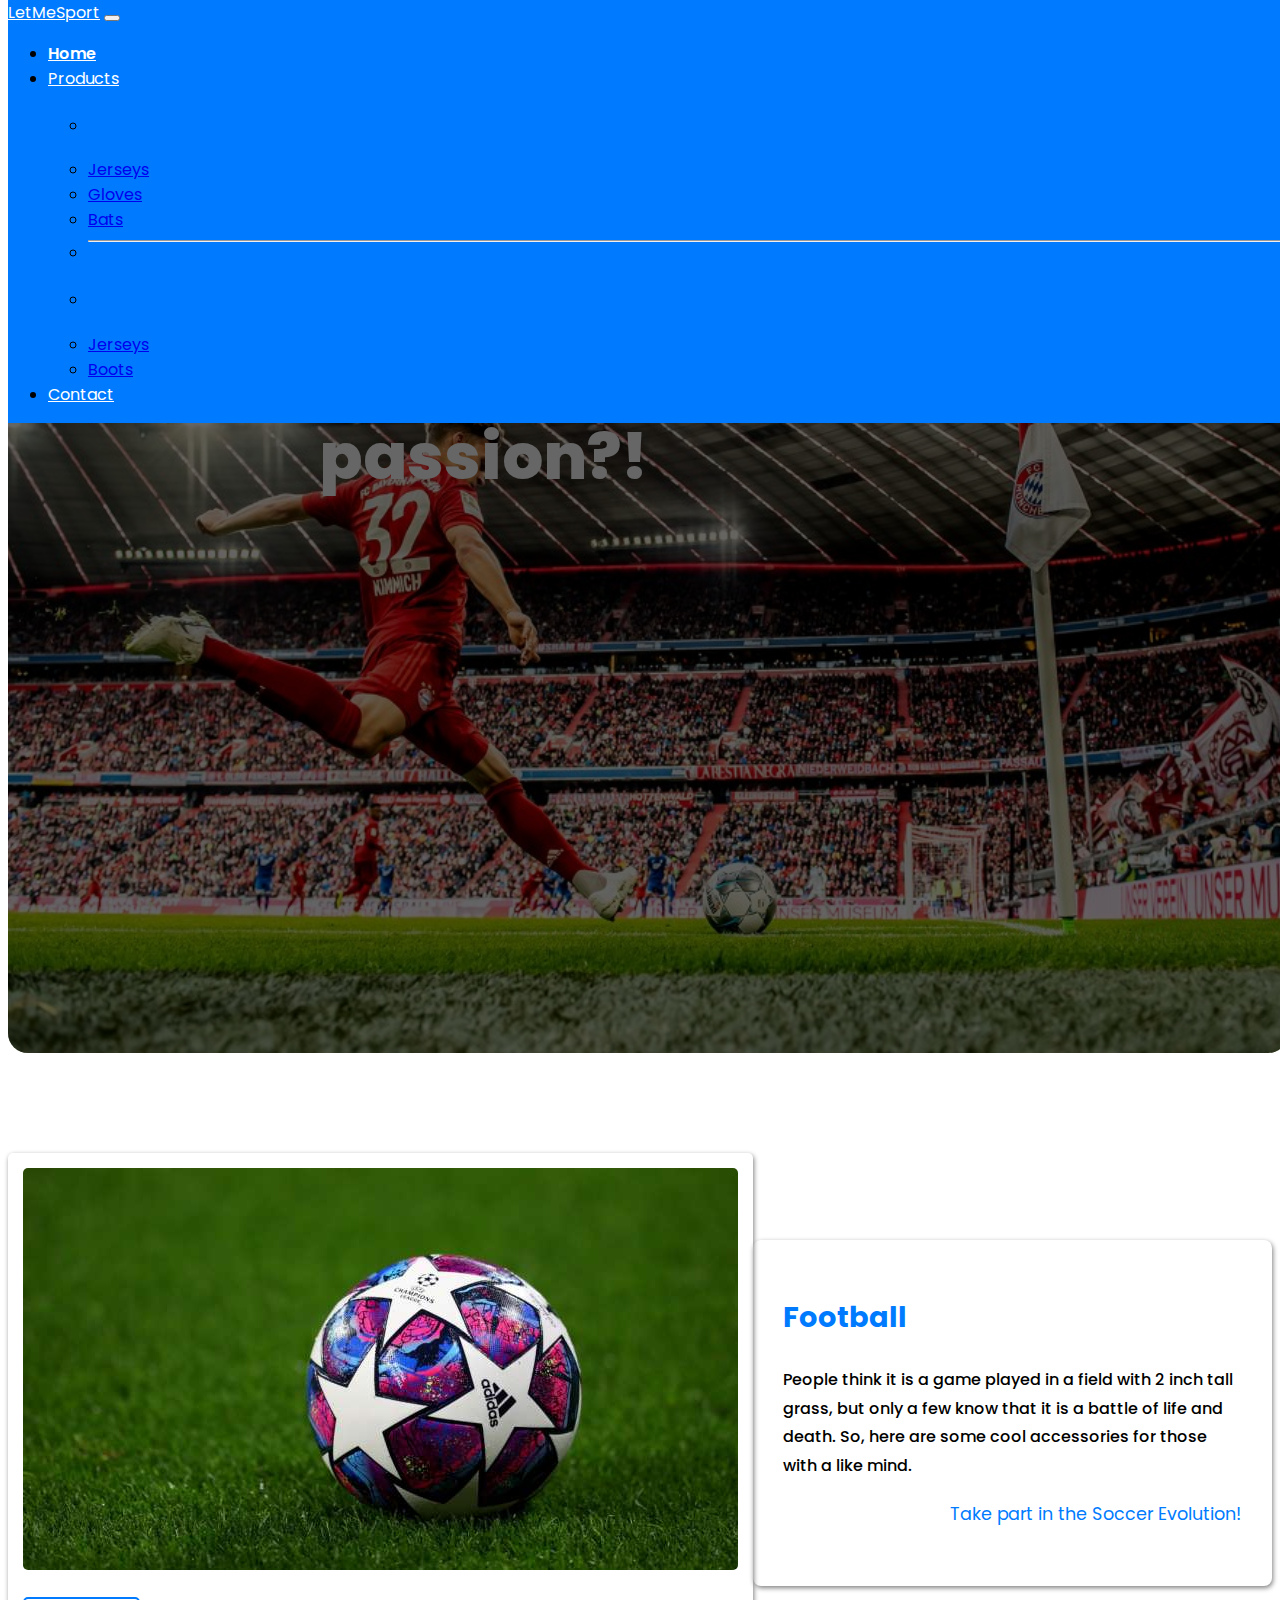
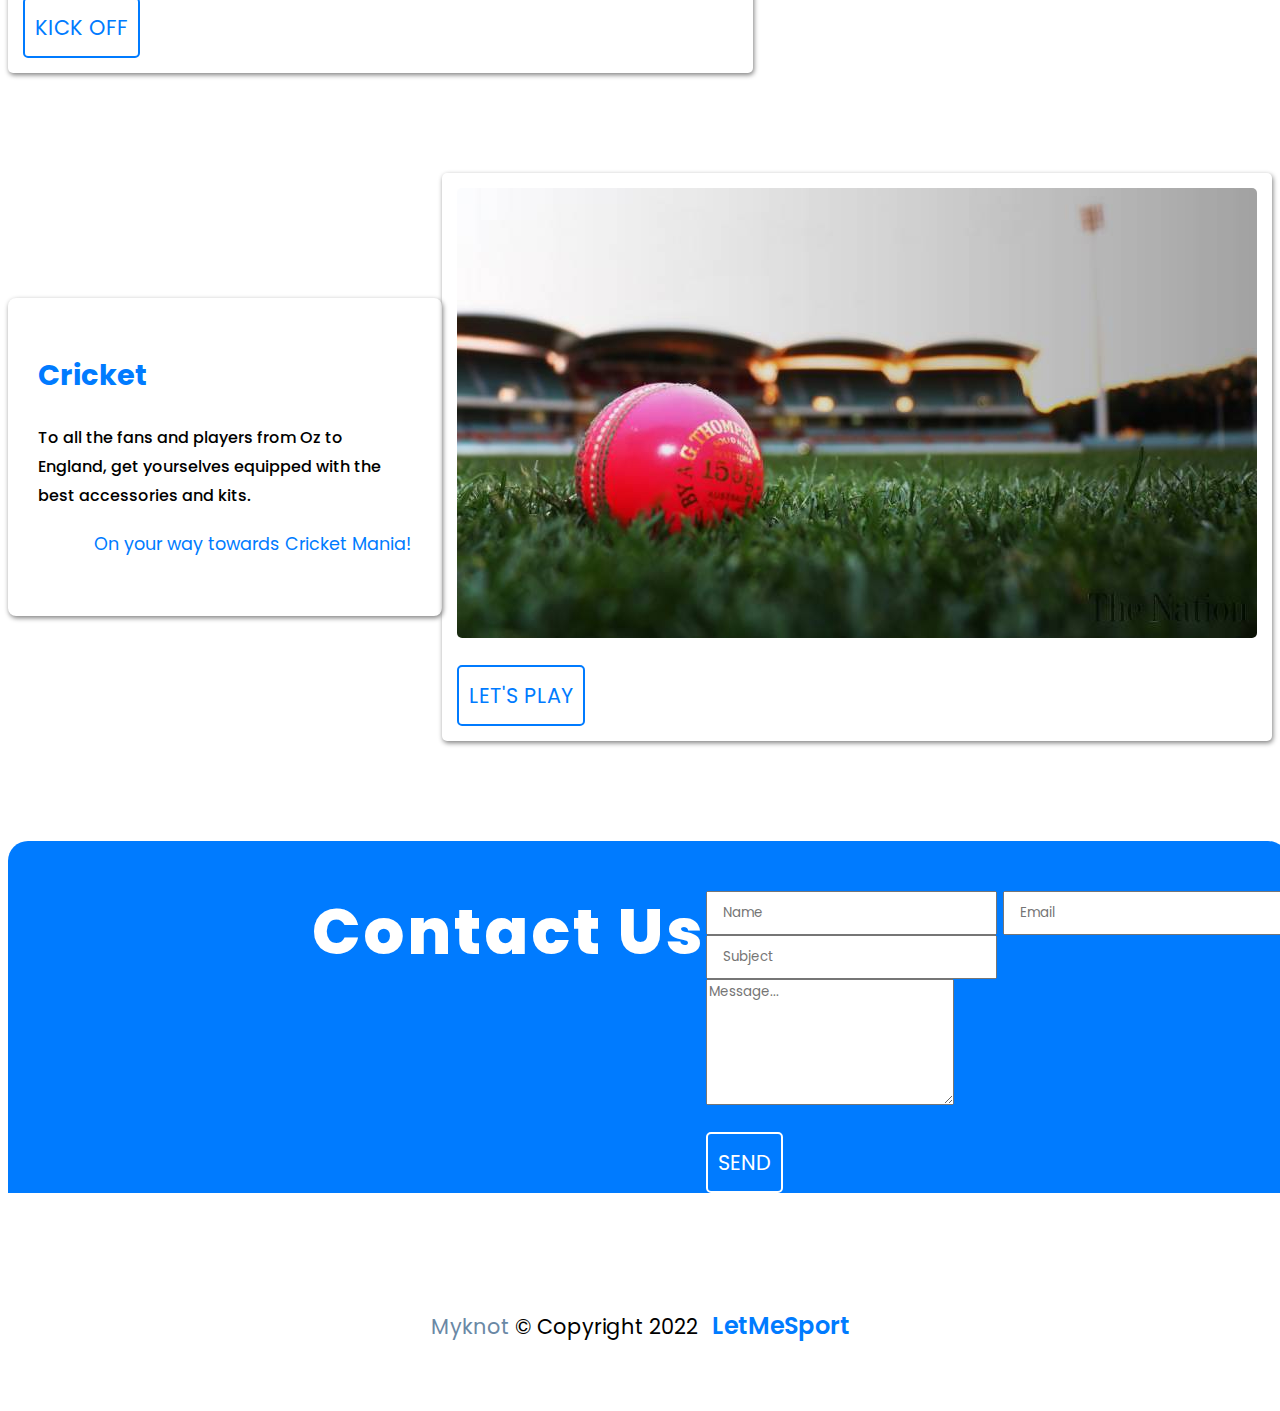
<file: index.html>
<!DOCTYPE html>
<html lang="en">
<head>
	<meta charset="UTF-8">
	<meta name="viewport" content="width=device-width, initial-scale=1.0">
	<title>LetMeSport</title>

	<link href="https://cdn.jsdelivr.net/npm/bootstrap@5.0.2/dist/css/bootstrap.min.css" rel="stylesheet" integrity="sha384-EVSTQN3/azprG1Anm3QDgpJLIm9Nao0Yz1ztcQTwFspd3yD65VohhpuuCOmLASjC" crossorigin="anonymous">

	<script src="https://cdn.jsdelivr.net/npm/bootstrap@5.0.2/dist/js/bootstrap.bundle.min.js" integrity="sha384-MrcW6ZMFYlzcLA8Nl+NtUVF0sA7MsXsP1UyJoMp4YLEuNSfAP+JcXn/tWtIaxVXM" crossorigin="anonymous"></script>

	<!-- Google Fonts -->
	<link rel="preconnect" href="https://fonts.googleapis.com">
	<link rel="preconnect" href="https://fonts.gstatic.com" crossorigin>
	<link href="https://fonts.googleapis.com/css2?family=Poppins:wght@400;500;600;800&display=swap" rel="stylesheet">

	<!-- Font Awesome -->
	<link rel="stylesheet" href="https://cdnjs.cloudflare.com/ajax/libs/font-awesome/5.15.3/css/all.min.css" integrity="sha512-iBBXm8fW90+nuLcSKlbmrPcLa0OT92xO1BIsZ+ywDWZCvqsWgccV3gFoRBv0z+8dLJgyAHIhR35VZc2oM/gI1w==" crossorigin="anonymous" referrerpolicy="no-referrer" />

	<!-- Favicons -->
	<link rel="icon" href="Assets/favicons/Sports-Football-icon.png">

	<!-- CSS -->
	<link rel="stylesheet" href="index.css">

</head>
<body>

	<header>

		<!-- Navigation Bar -->
		<div class="container-fluid">
			
			<nav class="navbar navbar-expand-lg navbar-dark">
				<div class="container">
					<a class="navbar-brand" href="#">LetMeSport</a>
					<button class="navbar-toggler" type="button" data-bs-toggle="collapse" data-bs-target="#navbar-content">
      					<span class="navbar-toggler-icon"></span>
				    </button>
				    <div class="collapse navbar-collapse" id="navbar-content">
						<ul class="navbar-nav ms-auto">
							<li class="nav-item ps-3">
								<a href="#" class="nav-link active">Home</a>
							</li>
							<li class="nav-item dropdown ps-3">
			          			<a class="nav-link dropdown-toggle" href="#" id="productsDropdown" role="button" data-bs-toggle="dropdown">
					            Products
					         	</a>
						        <ul class="dropdown-menu" aria-labelledby="productsDropdown">
						            <li><h3 class="dropdown-header">Cricket</h3></li>
						            <li><a onclick="loadProductsPages('C2')" class="dropdown-item" href="#">Jerseys</a></li>
						            <li><a onclick="loadProductsPages('C1')" class="dropdown-item" href="#">Gloves</a></li>
						            <li><a onclick="loadProductsPages('C3')" class="dropdown-item" href="#">Bats</a></li>
						            <li><hr class="dropdown-divider"></li>
						            <li><h3 class="dropdown-header">Football</h3></li>
						            <li><a onclick="loadProductsPages('F2')" class="dropdown-item" href="#">Jerseys</a></li>
						            <li><a onclick="loadProductsPages('F1')" class="dropdown-item" href="products.html">Boots</a></li>
						        </ul>
						    </li>

							<li class="nav-item ps-2">
								<a href="#forms" class="nav-link">Contact</a>
							</li>
						</ul>
					</div>
				</div>

			</nav>
		</div>
		
	</header>

	<main>

		<!-- Landing Page -->
		<div class="landing-page bg-landing">

			<!-- Switch Container -->
			<div class="container" id="toggle-switch">
				
				<!-- Dark Mode Toggle Switch -->
				<div class="form-check form-switch d-flex justify-content-end pe-1">
					<input class="form-check-input" type="checkbox">
				</div>

			</div>

			<div class="container-md d-flex justify-content-end align-items-center p-0">
				<h1 class="title">Do you play with 100% precision and passion?!</h1>
			</div>

		</div>

		<!-- Main Content -->
		<div class="container-lg">
			<div class="row">
				<div class="col-md-4">
					<div class="sport-card">
						<img src="Assets/landing/a1.png" alt="football-img" class="img-fluid">
						<button onclick="homePage('football')" class="btn btn-sport-card col-12">KICK OFF</button>
					</div>
				</div>
				<div class="col-md-1 offset"></div>
				<div class="col-md-7">
					<div class="sport-intro-card">
						<h1 class="sport-name">Football</h1>
						<h3 class="sport-desc">People think it is a game played in a field with 2 inch tall grass, but only a few know that it is a battle of life and death. So, here are some cool accessories for those with a like mind.</h3>
						<h5 class="sport-quote">Take part in the Soccer Evolution!</h5>
					</div>
				</div>
			</div>
			<div class="row">
				<div class="col-md-7">
					<div class="sport-intro-card">
						<h1 class="sport-name">Cricket</h1>
						<h3 class="sport-desc">To all the fans and players from Oz to England, get yourselves equipped with the best accessories and kits.</h3>
						<h5 class="sport-quote">On your way towards Cricket Mania!</h5>
					</div>
				</div>
				<div class="col-md-1 offset"></div>
				<div class="col-md-4">
					<div class="sport-card">
						<img src="Assets/landing/a2.png" alt="cricket-img" class="img-fluid">
						<button onclick="homePage('cricket')" class="btn btn-sport-card col-12">LET'S PLAY</button>
					</div>
				</div>
			</div>
		</div>
	</main>
	
	<footer>

		<!-- Forms -->
		<section id="forms">
			<form action="" class="row g-0">

				<div class="col-lg-6 d-flex align-items-center justify-content-center px-5">
					<h1>Contact Us</h1>
				</div>

				<div class="col-lg-6 px-5">
					<div class="name-section mb-4">
						<div class="col-6">
						    <input type="text" placeholder="Name" class="form-control">
						</div>

						<div class="col-6">
						    <input type="email" placeholder="Email" class="form-control">
						</div>
					</div>


					<div class="text-holder mb-4">
					    <input type="text" placeholder="Subject" class="form-control">
					</div>

					<div class="text-holder mb-4">
						<textarea class="form-control" rows="6" placeholder="Message..."></textarea>
					</div>

					<button class="col-12 btn mb-5 btn-form btn-sport-card">SEND</button>
				</div>

			</form>
			
		</section>

		<section id="footer-icons">
			<!-- Social Icons -->
			<div class="social-icons">
				<i class="fa-2x fab fa-facebook-f"></i>
				<i class="fa-2x fab fa-twitter"></i>
				<i class="fa-2x fab fa-instagram"></i>
				<i class="fa-2x fas fa-envelope"></i> 
			</div>
			<p><a href="https://www.myknot.club/">  Myknot </a> &copy; Copyright 2022 <span>LetMeSport </span></p>
		</section>
	</footer>

	<!-- JS Scripts -->
	<script src="index.js"></script>
</body>
</html>
</file>
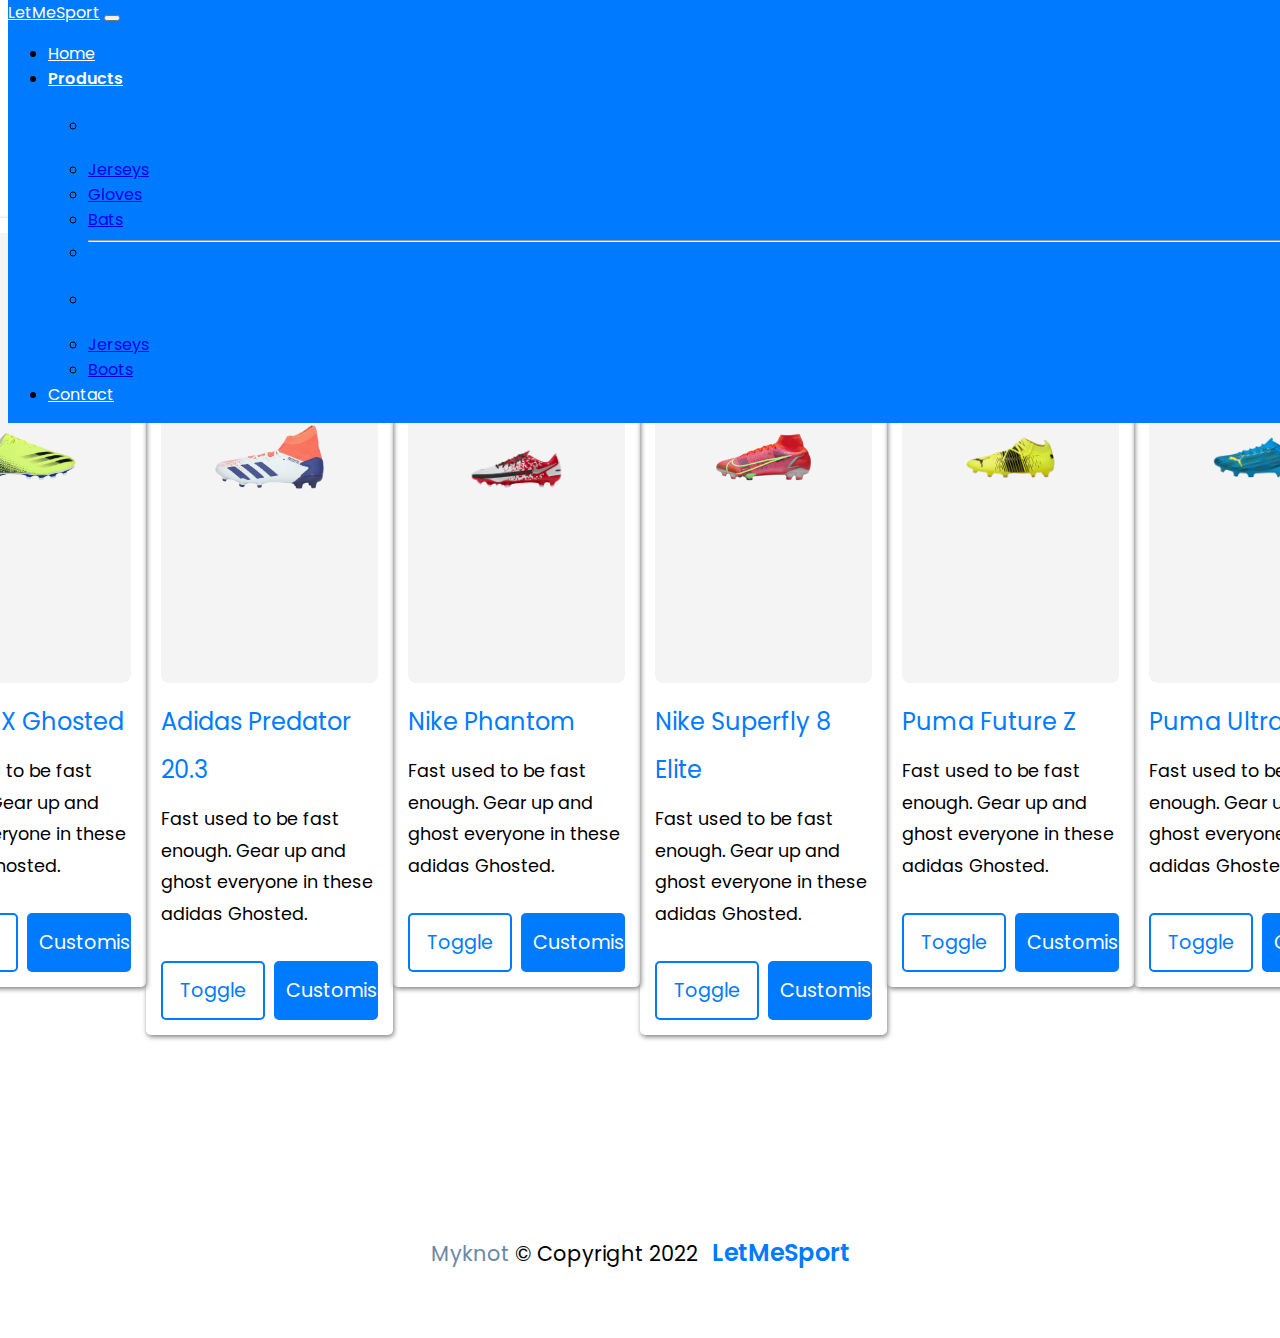
<file: products.html>
<!DOCTYPE html>
<html lang="en">
<head>
	<meta charset="UTF-8">
	<meta name="viewport" content="width=device-width, initial-scale=1.0">
	<title>LetMeSport</title>

	<link href="https://cdn.jsdelivr.net/npm/bootstrap@5.0.2/dist/css/bootstrap.min.css" rel="stylesheet" integrity="sha384-EVSTQN3/azprG1Anm3QDgpJLIm9Nao0Yz1ztcQTwFspd3yD65VohhpuuCOmLASjC" crossorigin="anonymous">

	<script src="https://cdn.jsdelivr.net/npm/bootstrap@5.0.2/dist/js/bootstrap.bundle.min.js" integrity="sha384-MrcW6ZMFYlzcLA8Nl+NtUVF0sA7MsXsP1UyJoMp4YLEuNSfAP+JcXn/tWtIaxVXM" crossorigin="anonymous"></script>

	<!-- Google Fonts -->
	<link rel="preconnect" href="https://fonts.googleapis.com">
	<link rel="preconnect" href="https://fonts.gstatic.com" crossorigin>
	<link href="https://fonts.googleapis.com/css2?family=Poppins:wght@400;500;600;800&display=swap" rel="stylesheet">

	<!-- Font Awesome -->
	<link rel="stylesheet" href="https://cdnjs.cloudflare.com/ajax/libs/font-awesome/5.15.3/css/all.min.css" integrity="sha512-iBBXm8fW90+nuLcSKlbmrPcLa0OT92xO1BIsZ+ywDWZCvqsWgccV3gFoRBv0z+8dLJgyAHIhR35VZc2oM/gI1w==" crossorigin="anonymous" referrerpolicy="no-referrer"/>

	<!-- Favicons -->
	<link rel="icon" href="Assets/favicons/Sports-Football-icon.png">

	<!-- CSS -->
	<link rel="stylesheet" href="products.css">

</head>
<body onload="productsPage()" class ="x">

	<header>

		<!-- Navigation Bar -->
		<div class="container-fluid">
			
			<nav class="navbar navbar-expand-lg navbar-dark">
				<div class="container">
					<a class="navbar-brand" href="index.html">LetMeSport</a>
					<button class="navbar-toggler" type="button" data-bs-toggle="collapse" data-bs-target="#navbar-content">
      					<span class="navbar-toggler-icon"></span>
				    </button>
				    <div class="collapse navbar-collapse" id="navbar-content">
						<ul class="navbar-nav ms-auto">
							<li class="nav-item ps-3">
								<a href="index.html" class="nav-link">Home</a>
							</li>
							<li class="nav-item dropdown ps-3">
			          			<a class="nav-link active dropdown-toggle" href="#" id="productsDropdown" role="button" data-bs-toggle="dropdown">
					            Products
					         	</a>
					         <ul class="dropdown-menu" aria-labelledby="productsDropdown">
					            <li><h3 class="dropdown-header">Cricket</h3></li>
					            <li><a onclick="loadProductsPages('C2')" class="dropdown-item" href="#">Jerseys</a></li>
					            <li><a onclick="loadProductsPages('C1')" class="dropdown-item" href="#">Gloves</a></li>
					            <li><a onclick="loadProductsPages('C3')" class="dropdown-item" href="#">Bats</a></li>
					            <li><hr class="dropdown-divider"></li>
					            <li><h3 class="dropdown-header">Football</h3></li>
					            <li><a onclick="loadProductsPages('F2')" class="dropdown-item" href="#">Jerseys</a></li>
					            <li><a onclick="loadProductsPages('F1')" class="dropdown-item" href="products.html">Boots</a></li>
					        </ul>
					        </li>
							<li class="nav-item ps-2">
								<a href="index.html#forms" class="nav-link">Contact</a>
							</li>
						</ul>
					</div>
				</div>

			</nav>
		</div>
		
	</header>

	<main>	
		<div class="container-lg">
	        <h1 class="title">Football - Boots</h1>

	        <div class="row">
	            <div class="col-lg-4 col-md-6">
	                <div class="product-card">
	                    <div class="img-background">
	                        <img class="img-fluid img-width" src="Assets/football_boots/Adidas_Ghosted/3.png">
	                    </div>
	                    <div class="product">
		                    <div class="product-name">Adidas X Ghosted</div>
		                    <i class="far fa-heart"  onclick="changeHeart(0)"></i>
	                    </div>
	                    <div class="product-desc">Fast used to be fast enough. Gear up and ghost everyone in these adidas  Ghosted.</div>
	                    <div class="btns">
		                    <button onclick="toggleButton('1')" class="btn-product-card-outline">Toggle</button>
		                    <button onclick="loadCustomPage('1')" class="btn-product-card">Customise</button>
		                </div>
	                </div>
	            </div>
	            <div class="col-lg-4 col-md-6">
	                <div class="product-card">
	                    <div class="img-background">
	                        <img class="img-fluid img-width" src="Assets/football_boots/Adidas_Predator/2.png">
	                    </div>
	                    <div class="product">
		                    <div class="product-name">Adidas Predator 20.3</div>
		                    <i class="far fa-heart"  onclick="changeHeart(1)"></i>
	                    </div>
	                    <div class="product-desc">Fast used to be fast enough. Gear up and ghost everyone in these adidas  Ghosted.</div>
	                    <div class="btns">
		                    <button  onclick="toggleButton('2')" class="btn-product-card-outline">Toggle</button>
		                    <button onclick="loadCustomPage('2')" class="btn-product-card">Customise</button>
	                    </div>
	                </div>
	            </div>
	            <div class="col-lg-4 col-md-6">
	                <div class="product-card">
	                    <div class="img-background">
	                        <img class="img-fluid img-width" src="Assets/football_boots/Nike_Phantom/1.png">
	                    </div>
	                    <div class="product">
		                    <div class="product-name">Nike Phantom</div>
		                    <i class="far fa-heart"  onclick="changeHeart(2)"></i>
	                    </div>
	                    <div class="product-desc">Fast used to be fast enough. Gear up and ghost everyone in these adidas  Ghosted.</div>
	                    <div class="btns">
		                    <button  onclick="toggleButton('3')" class="col-6 btn-product-card-outline">Toggle</button>
		                    <button onclick="loadCustomPage('3')" class="col-6 btn-product-card">Customise</button>
		                </div>
	                </div>
	            </div>
	            <div class="cricket-card col-lg-4 col-md-6">
	                <div class="product-card">
	                    <div class="img-background">
	                        <img class="img-fluid img-width" src="Assets/football_boots/Nike_Superfly/1.png">
	                    </div>
	                    <div class="product">
		                    <div class="product-name">Nike Superfly 8 Elite</div>
		                    <i class="far fa-heart"  onclick="changeHeart(3)"></i>
	                    </div>
	                    <div class="product-desc">Fast used to be fast enough. Gear up and ghost everyone in these adidas  Ghosted.</div>
						<div class="btns">
		                    <button  onclick="toggleButton('4')" class="col-6 btn-product-card-outline">Toggle</button>
		                    <button onclick="loadCustomPage('4')" class="col-6 btn-product-card">Customise</button>
	                   </div>
	                </div>
	            </div>
	            <div class="cricket-card col-lg-4 col-md-6">
	                <div class="product-card">
	                    <div class="img-background">
	                        <img class="img-fluid img-width" src="Assets/football_boots/Puma_Future/1.png">
	                    </div>
	                    <div class="product">
		                    <div class="product-name">Puma Future Z</div>
		                    <i class="far fa-heart"  onclick="changeHeart(4)"></i>
	                    </div>
	                    <div class="product-desc">Fast used to be fast enough. Gear up and ghost everyone in these adidas  Ghosted.</div>
						<div class="btns">
		                    <button  onclick="toggleButton('5')" class="col-6 btn-product-card-outline">Toggle</button>
		                    <button onclick="loadCustomPage('5')" class="col-6 btn-product-card">Customise</button>
		                </div>
	                </div>
	            </div>
	            <div class="cricket-card col-lg-4 col-md-6">
	                <div class="product-card">
	                    <div class="img-background">
	                        <img class="img-fluid img-width" src="Assets/football_boots/Puma_Ultra/1.png">
	                    </div>
	                    <div class="product">
		                    <div class="product-name">Puma Ultra</div>
		                    <i class="far fa-heart"  onclick="changeHeart(5)"></i>
	                    </div>
	                    <div class="product-desc">Fast used to be fast enough. Gear up and ghost everyone in these adidas  Ghosted.</div>
	                    <div class="btns">
		                    <button  onclick="toggleButton('6')" class="col-6 btn-product-card-outline">Toggle</button>
		                    <button onclick="loadCustomPage('6')" class="col-6 btn-product-card">Customise</button>
		                </div>
	                </div>
	            </div>
	        </div>
		</div>
	</main>
	
	<footer>
		<!-- Social Icons -->
		<div class="social-icons">
			<i class="fa-2x fab fa-facebook-f"></i>
			<i class="fa-2x fab fa-twitter"></i>
			<i class="fa-2x fab fa-instagram"></i>
			<i class="fa-2x fas fa-envelope"></i> 
		</div>
		<p><a href="https://www.myknot.club/">  Myknot </a> &copy; Copyright 2022 <span>LetMeSport </span></p>
	</footer>

	<!-- JS Scripts -->
	<script src="index.js"></script>
</body>
</html>
</file>
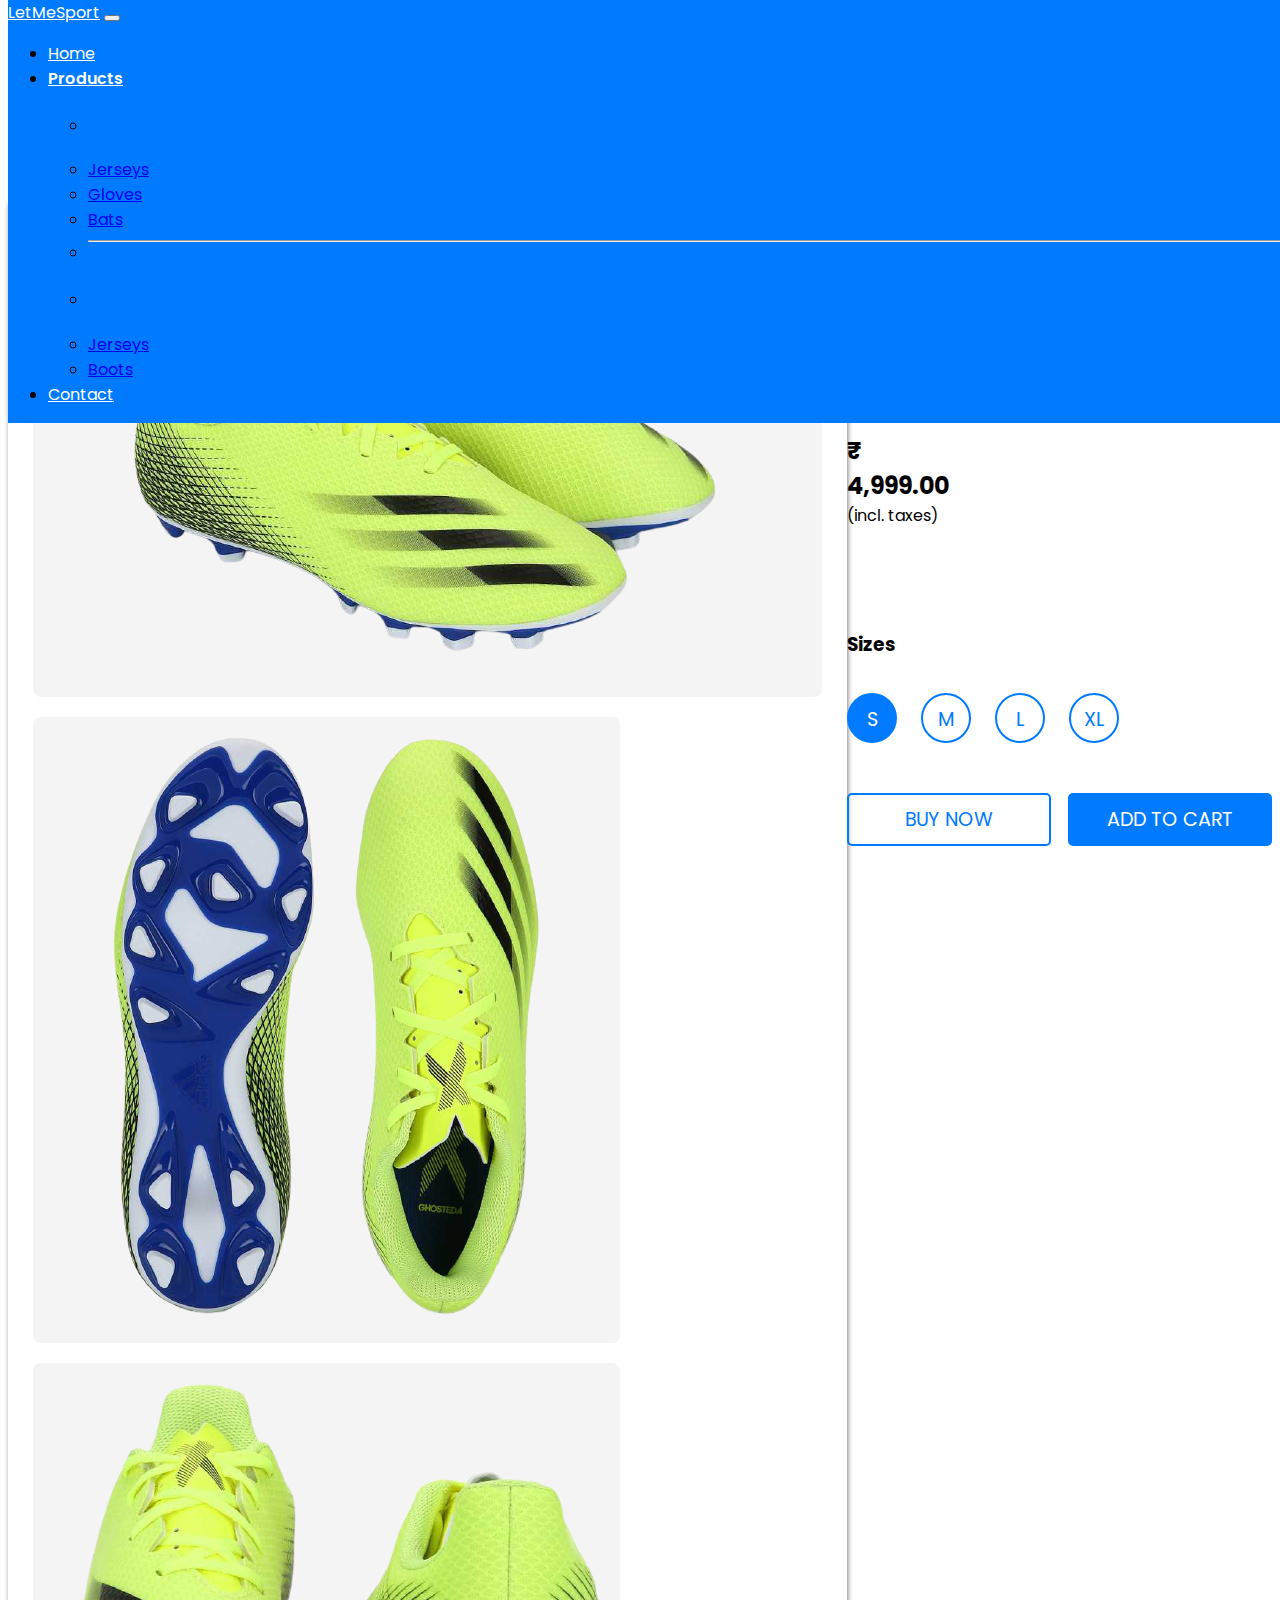
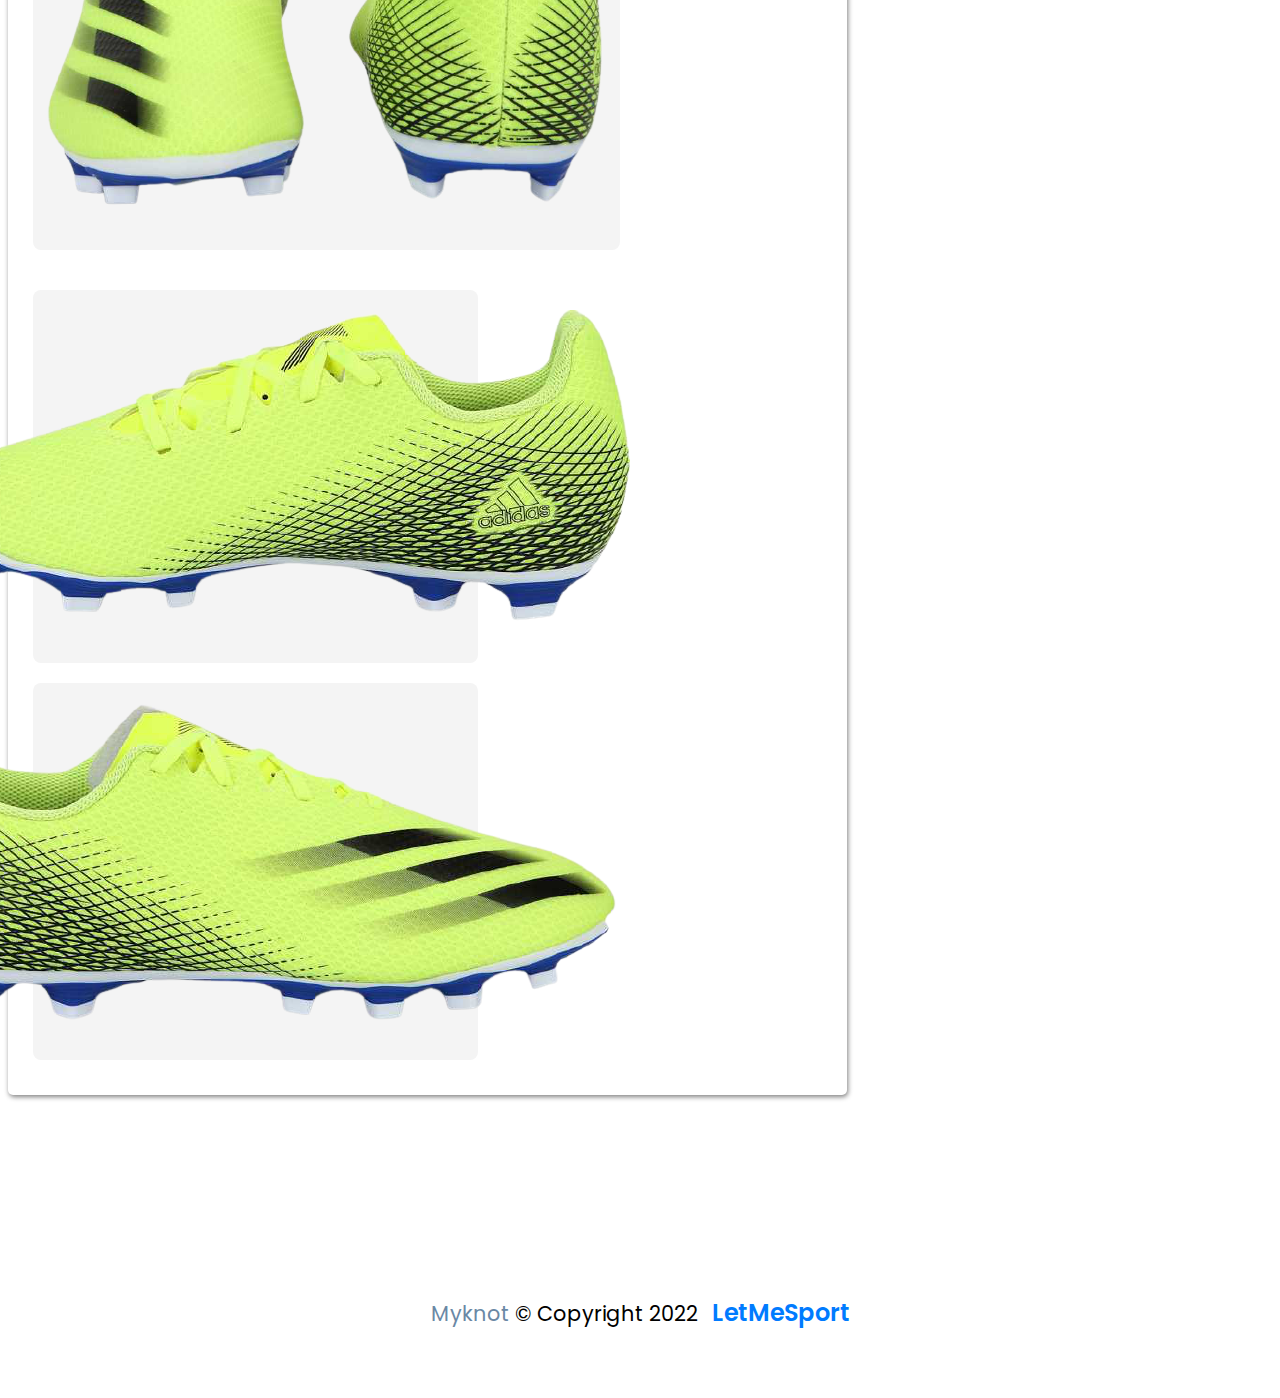
<file: purchase.html>
<!DOCTYPE html>
<html lang="en">
<head>
	<meta charset="UTF-8">
	<meta name="viewport" content="width=device-width, initial-scale=1.0">
	<title>LetMeSport</title>

	<link href="https://cdn.jsdelivr.net/npm/bootstrap@5.0.2/dist/css/bootstrap.min.css" rel="stylesheet" integrity="sha384-EVSTQN3/azprG1Anm3QDgpJLIm9Nao0Yz1ztcQTwFspd3yD65VohhpuuCOmLASjC" crossorigin="anonymous">

	<script src="https://cdn.jsdelivr.net/npm/bootstrap@5.0.2/dist/js/bootstrap.bundle.min.js" integrity="sha384-MrcW6ZMFYlzcLA8Nl+NtUVF0sA7MsXsP1UyJoMp4YLEuNSfAP+JcXn/tWtIaxVXM" crossorigin="anonymous"></script>

	<!-- Google Fonts -->
	<link rel="preconnect" href="https://fonts.googleapis.com">
	<link rel="preconnect" href="https://fonts.gstatic.com" crossorigin>
	<link href="https://fonts.googleapis.com/css2?family=Poppins:wght@400;500;600;800&display=swap" rel="stylesheet">

	<!-- Font Awesome -->
	<link rel="stylesheet" href="https://cdnjs.cloudflare.com/ajax/libs/font-awesome/5.15.3/css/all.min.css" integrity="sha512-iBBXm8fW90+nuLcSKlbmrPcLa0OT92xO1BIsZ+ywDWZCvqsWgccV3gFoRBv0z+8dLJgyAHIhR35VZc2oM/gI1w==" crossorigin="anonymous" referrerpolicy="no-referrer"/>

	<!-- Favicons -->
	<link rel="icon" href="Assets/favicons/Sports-Football-icon.png">

	<!-- CSS -->
	<link rel="stylesheet" href="purchase.css">

</head>
<body onload="customPage()" class ="x">

	<header>

		<!-- Navigation Bar -->
		<div class="container-fluid">
			
			<nav class="navbar navbar-expand-lg navbar-dark">
				<div class="container">
					<a class="navbar-brand" href="index.html">LetMeSport</a>
					<button class="navbar-toggler" type="button" data-bs-toggle="collapse" data-bs-target="#navbar-content">
      					<span class="navbar-toggler-icon"></span>
				    </button>
				    <div class="collapse navbar-collapse" id="navbar-content">
						<ul class="navbar-nav ms-auto">
							<li class="nav-item ps-3">
								<a href="index.html" class="nav-link">Home</a>
							</li>
							<li class="nav-item dropdown ps-3">
			          			<a class="nav-link dropdown-toggle active" href="#" id="productsDropdown" role="button" data-bs-toggle="dropdown">
					            Products
					         	</a>
					         <ul class="dropdown-menu" aria-labelledby="productsDropdown">
					            <li><h3 class="dropdown-header">Cricket</h3></li>
					            <li><a onclick="loadProductsPages('C2')" class="dropdown-item" href="#">Jerseys</a></li>
					            <li><a onclick="loadProductsPages('C1')" class="dropdown-item" href="#">Gloves</a></li>
					            <li><a onclick="loadProductsPages('C3')" class="dropdown-item" href="#">Bats</a></li>
					            <li><hr class="dropdown-divider"></li>
					            <li><h3 class="dropdown-header">Football</h3></li>
					            <li><a onclick="loadProductsPages('F2')" class="dropdown-item" href="#">Jerseys</a></li>
					            <li><a onclick="loadProductsPages('F1')" class="dropdown-item" href="products.html">Boots</a></li>
					        </ul>
					        </li>
							<li class="nav-item ps-2">
								<a href="index.html#forms" class="nav-link">Contact</a>
							</li>
						</ul>
					</div>
				</div>

			</nav>
		</div>
		
	</header>

	<main>	
		<div class="container-lg">

	        <div class="row">
	            <div class="col-lg-6">
	                <div class="purchase-card">
	                    <div class="d-flex justify-content-center">
	                        <div class="imgbackground">
	                            <img class="img-fluid" src="Assets/football_boots/Adidas_Ghosted/1.png">
	                        </div>
	                        <div class="img-container-width-sm">
	                        	<div class="imgbackground-sm">
		                            <img onclick="imgswap(1)" class="img-fluid" src="Assets/football_boots/Adidas_Ghosted/4.png">
	                        	</div>
	                        	<div class="imgbackground-sm">
		                            <img onclick="imgswap(2)" class="img-fluid" src="Assets/football_boots/Adidas_Ghosted/5.png">
	                        	</div>
	                        </div>
		                </div>
	                    <div class="d-flex justify-content-center hor-img">
                            <div class="img-container-width imgbackground">
                                <img onclick="imgswap(3)" class="img-fluid" src="Assets/football_boots/Adidas_Ghosted/2.png">
                            </div>
                            <div class="img-container-width imgbackground">
                                <img onclick="imgswap(4)" class="img-fluid" src="Assets/football_boots/Adidas_Ghosted/3.png">
		                    </div>
	                    </div>
	                </div>
	            </div>
	            <div class="col-lg-1 offset">
	            	
	            </div>
	            <div class="col-lg-5">
	                <h1 id="purchase-title">Adidas X Ghosted</h1>
	                <p id="purchase-desc">Fast used to be fast enough. Gear up and ghost everyone in these adidas Ghosted.</p>
	                <p class="brand"><span id="purchase-brand">adidas</span>  <img id="tick" src="Assets/landing/tick.png"/> </p>
	                <div id="purchase-price" class="d-flex">
	                    <h2>₹</h2>
	                    <h2 id="price-rupee">4,999.00</h2>
	                    <p>(incl. taxes)</p>
	                </div>
	                <div class="star-container d-flex">
	                	<i class="fas fa-star" onclick="choose_star(1)"></i>
	                	<i class="fas fa-star" onclick="choose_star(2)"></i>
	                	<i class="fas fa-star" onclick="choose_star(3)"></i>
	                	<i class="fas fa-star" onclick="choose_star(4)"></i>
	                	<i class="far fa-star" onclick="choose_star(5)"></i>
	                </div>
	                <div id="purchase-colors">
	                    <h3>Sizes</h3>
	                    <div class="color-container d-flex">
		                    <button class="color-circle btn-product-card" onclick="choose_size(0)">S</button> 
		                    <button class="color-circle btn-product-card-outline" onclick="choose_size(1)">M</button> 
		                    <button class="color-circle btn-product-card-outline" onclick="choose_size(2)">L</button> 
		                    <button class="color-circle btn-product-card-outline" onclick="choose_size(3)">XL</button> 
	                    </div>
	                </div>
	                <div class="btns">
	                    <button class="col-6 btn-product-card-outline">BUY NOW</button>
	                    <button class="col-6 btn-product-card">ADD TO CART</button>
	                </div>             
	            </div>
	            </div>
	        </div>
	    </div>

	             
	</main>
	
	<footer>
		<!-- Social Icons -->
		<div class="social-icons">
			<i class="fa-2x fab fa-facebook-f"></i>
			<i class="fa-2x fab fa-twitter"></i>
			<i class="fa-2x fab fa-instagram"></i>
			<i class="fa-2x fas fa-envelope"></i> 
		</div>
		<p><a href="https://www.myknot.club/">  Myknot </a> &copy; Copyright 2022 <span>LetMeSport </span></p>
	</footer>

	<!-- JS Scripts -->
	<script src="index.js"></script>
</body>
</html>
</file>
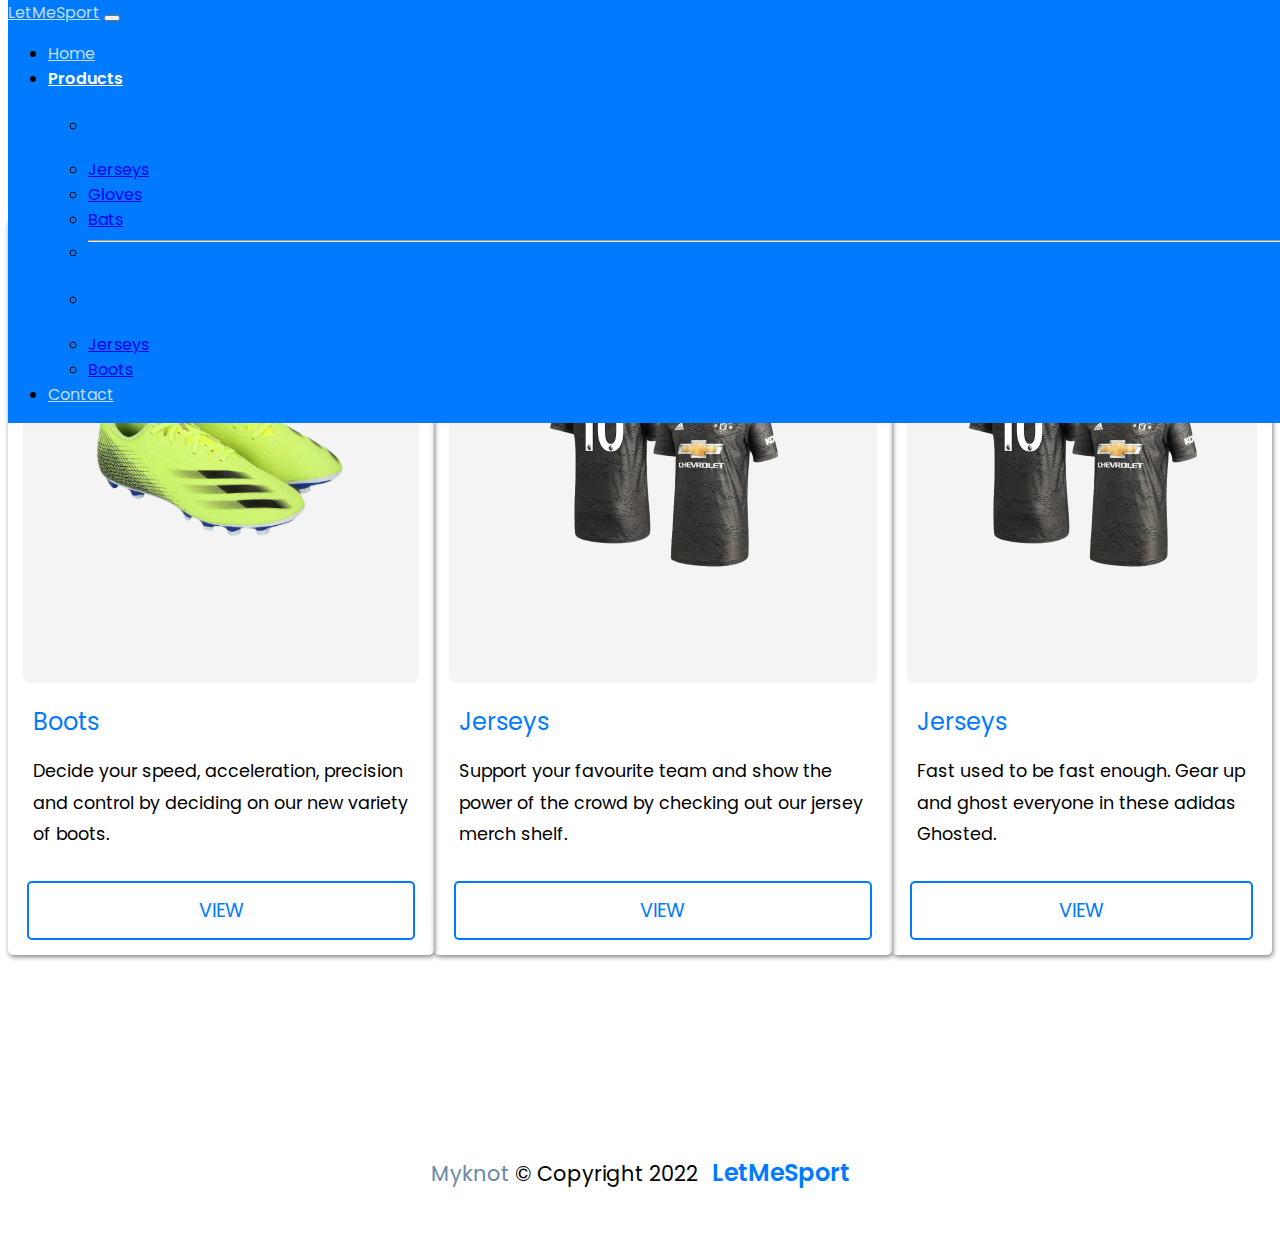
<file: sportkit.html>
<!DOCTYPE html>
<html lang="en">
<head>
	<meta charset="UTF-8">
	<meta name="viewport" content="width=device-width, initial-scale=1.0">
	<title>LetMeSport</title>

	<link href="https://cdn.jsdelivr.net/npm/bootstrap@5.0.2/dist/css/bootstrap.min.css" rel="stylesheet" integrity="sha384-EVSTQN3/azprG1Anm3QDgpJLIm9Nao0Yz1ztcQTwFspd3yD65VohhpuuCOmLASjC" crossorigin="anonymous">

	<script src="https://cdn.jsdelivr.net/npm/bootstrap@5.0.2/dist/js/bootstrap.bundle.min.js" integrity="sha384-MrcW6ZMFYlzcLA8Nl+NtUVF0sA7MsXsP1UyJoMp4YLEuNSfAP+JcXn/tWtIaxVXM" crossorigin="anonymous"></script>

	<!-- Google Fonts -->
	<link rel="preconnect" href="https://fonts.googleapis.com">
	<link rel="preconnect" href="https://fonts.gstatic.com" crossorigin>
	<link href="https://fonts.googleapis.com/css2?family=Poppins:wght@400;500;600;800&display=swap" rel="stylesheet">

	<!-- Font Awesome -->
	<link rel="stylesheet" href="https://cdnjs.cloudflare.com/ajax/libs/font-awesome/5.15.3/css/all.min.css" integrity="sha512-iBBXm8fW90+nuLcSKlbmrPcLa0OT92xO1BIsZ+ywDWZCvqsWgccV3gFoRBv0z+8dLJgyAHIhR35VZc2oM/gI1w==" crossorigin="anonymous" referrerpolicy="no-referrer"/>

	<!-- Favicons -->
	<link rel="icon" href="Assets/favicons/Sports-Football-icon.png">

	<!-- CSS -->
	<link rel="stylesheet" href="sportkit.css">

</head>
<body onload="sportKitPage()" class ="x">

	<header>

		<!-- Navigation Bar -->
		<div class="container-fluid">
			
			<nav class="navbar navbar-expand-lg navbar-dark">
				<div class="container">
					<a class="navbar-brand" href="index.html">LetMeSport</a>
					<button class="navbar-toggler" type="button" data-bs-toggle="collapse" data-bs-target="#navbar-content">
      					<span class="navbar-toggler-icon"></span>
				    </button>
				    <div class="collapse navbar-collapse" id="navbar-content">
						<ul class="navbar-nav ms-auto">
							<li class="nav-item ps-3">
								<a href="index.html" class="nav-link">Home</a>
							</li>
							<li class="nav-item dropdown ps-3">
			          			<a class="nav-link active dropdown-toggle" href="#" id="productsDropdown" role="button" data-bs-toggle="dropdown">
					            Products
					         	</a>
					         <ul class="dropdown-menu" aria-labelledby="productsDropdown">
					            <li><h3 class="dropdown-header">Cricket</h3></li>
					            <li><a onclick="loadProductsPages('C2')" class="dropdown-item" href="#">Jerseys</a></li>
					            <li><a onclick="loadProductsPages('C1')" class="dropdown-item" href="#">Gloves</a></li>
					            <li><a onclick="loadProductsPages('C3')" class="dropdown-item" href="#">Bats</a></li>
					            <li><hr class="dropdown-divider"></li>
					            <li><h3 class="dropdown-header">Football</h3></li>
					            <li><a onclick="loadProductsPages('F2')" class="dropdown-item" href="#">Jerseys</a></li>
					            <li><a onclick="loadProductsPages('F1')" class="dropdown-item" href="products.html">Boots</a></li>
					        </ul>
					        </li>
							<li class="nav-item ps-2">
								<a href="index.html#forms" class="nav-link">Contact</a>
							</li>
						</ul>
					</div>
				</div>

			</nav>
		</div>
		
	</header>

	<main>	
		<div class="container-lg">
	        <h1 class="title">Football - Kits</h1>

	        <div class="row">
	            <div class="cricket-card col-lg-6 col-md-6">
	                <div class="kit-card">
	                    <div class="img-background">
	                        <img class="img-fluid img-width" src="Assets/landing/b1.png">
	                    </div>
	                    <div class="kit">
		                    <div class="kit-name">Boots</div>
	                    </div>
	                    <div class="kit-desc">Fast used to be fast enough. Gear up and ghost everyone in these adidas  Ghosted.</div>
	                    <div class="btns">
		                    <button onclick="loadProductsPage('1')" class="btn btn-kit-card-outline">VIEW</button>
		                </div>
	                </div>
	            </div>
	            <div class="cricket-card col-lg-6 col-md-6">
	                <div class="kit-card">
	                    <div class="img-background">
	                        <img class="img-fluid img-width" src="Assets/landing/j1.png">
	                    </div>
	                    <div class="kit">
		                    <div class="kit-name">Jerseys</div>
	                    </div>
	                    <div class="kit-desc">Fast used to be fast enough. Gear up and ghost everyone in these adidas  Ghosted.</div>
	                    <div class="btns">
		                    <button onclick="loadProductsPage('2')" class="btn btn-kit-card-outline">VIEW</button>
	                    </div>
	                </div>
	            </div>
	            <div id="cricket-extra" class="col-lg-4 d-none col-md-6">
	                <div class="kit-card">
	                    <div class="img-background">
	                        <img class="img-fluid img-width" src="Assets/landing/j1.png">
	                    </div>
	                    <div class="kit">
		                    <div class="kit-name">Jerseys</div>
	                    </div>
	                    <div class="kit-desc">Fast used to be fast enough. Gear up and ghost everyone in these adidas  Ghosted.</div>
	                    <div class="btns">
		                    <button onclick="loadProductsPage('3')" class="btn btn-kit-card-outline">VIEW</button>
	                    </div>
	                </div>
	            </div>
	        </div>
		</div>
	</main>
	
	<footer>
		<!-- Social Icons -->
		<div class="social-icons">
			<i class="fa-2x fab fa-facebook-f"></i>
			<i class="fa-2x fab fa-twitter"></i>
			<i class="fa-2x fab fa-instagram"></i>
			<i class="fa-2x fas fa-envelope"></i> 
		</div>
		<p><a href="https://www.myknot.club/">  Myknot </a> &copy; Copyright 2022 <span>LetMeSport </span></p>
	</footer>

	<!-- JS Scripts -->
	<script src="index.js"></script>
</body>
</html>
</file>
<file: index.css>
* {
	font-family: 'Poppins';
}

.body-dark {
	background-color: #212529;
	color: white;
}

/* Header */
/* ---------------------------------------------------- */

/* Container */

header .container-fluid {
	padding: 0 !important;
}

/* Navigation Bar */

.navbar {
	z-index: 3;
	position: fixed;
	top: 0;
	width: 100%;
	background-color: #007BFF !important;
}

.navbar-brand , .nav-link {
	color: #fff !important;
}

.navbar-brand:hover , .nav-link:hover {
	color: white !important;
}

.active {
	font-weight: 600 !important;
	color: white !important;
}

.dropdown-header {
	color: #007BFF !important;
}

/* Main */
/* ---------------------------------------------------- */

/* Toggle Switch */

#toggle-switch {
	display: flex;
	justify-content: flex-end;
}

.form-check {
	z-index: 2;
	font-size: 25px;
}

/* Landing Page */
main .landing-page {
	padding: 50px 0;
	position: relative;
	height: 105vh;
	width: 100vw;
	border-radius: 0 0 20px 20px;
}

.bg-landing {
	background-image: url("Assets/landing/light_bg.jpeg");
	background-repeat: no-repeat;
	background-position: 22% 70%;
	background-size: cover;
}

.landing-page-dark {
	background-image: url("Assets/landing/dark_bg.jpeg");
}

main .landing-page::before {
	border-radius: 0 0 20px 20px;
	content: '';
	position: absolute;
	top: 0;
	left: 0;
	bottom: 0;
	right: 0;
	background-color: black;
	opacity: 0.6;
}

/* Landing Page Title */

main .title {
	z-index: 2;
	font-size: 4rem;
	line-height: 1.8;
	color: white;
	font-weight: 800;
	text-align: right;
	width: 50%;
	padding-bottom: 50px;
}

/* Landing Page Containers */
.landing-page .container-md {
	height: 100%;
}

.landing-page .container {
	margin-top: 30px;
	margin-bottom: 0;
}

/* Container */
main .container {
	margin-top: 50px;
	margin-bottom: 50px;
}

/* Row */
main .container-lg .row {
	margin: 100px 0;
	display: flex;
	align-items: center;
	justify-content: center;
}

/* Card */
.sport-card {
	padding: 15px;
	border-radius: 5px;
	box-shadow: 1px 2px 5px grey;
}

.sport-card-dark {
	background-color: #252A41;
	box-shadow: 1px 2px 5px #212529;
}

/* Images */
main img {
	border-radius: 5px;
}

/* Buttons */
.btn-sport-card {
	background-color: transparent;
	color: #007BFF;
	font-size: 1.3rem;
	padding: 13px 10px ;
	border-radius: 5px;
	margin-top: 20px;
	border: 2px solid #007BFF;
	transition: ease-in 0.4s;
}

.btn-sport-card-dark {
	background-color: #252A41;
}

.btn-sport-card:hover {
	background-color: #007BFF;
	cursor: pointer;
	color: white;
}

.btn-form {
	border-color: white;
	color: white;
	background-color: transparent;
}

.btn-form:hover {
	background-color: white;
	color: #007BFF;
}

/* Intro Card */
.sport-intro-card {
	padding: 30px;
	border-radius: 8px;
	box-shadow: 1px 2px 5px grey;
}

.sport-intro-card-dark {
	background-color: #252A41;
	box-shadow: 1px 2px 5px #212529;
}

/* Texts */
.sport-name {
	color: #007BFF;
	font-size: 1.8rem;
	line-height: 2;
}

.sport-desc {
	font-size: 1rem;
	line-height: 1.8;
	font-weight: 500;
}

.sport-quote {
	color: #007BFF;
	margin-top: 20px;
	font-size: 1.1rem;
	font-weight: 400;
	text-align: right;
}

/* Footer */
/* ---------------------------------------------------- */

#footer-icons {
	display: flex;
	flex-direction: column;
	align-items: center;
	padding: 40px 20px;
}
#footer-icons p a{
	color: #6a88a5;
	text-decoration: none;
}
#footer-icons p a:hover{
	color: #007BFF;
	font-size: 1.5rem;

}

footer .social-icons {
	padding: 10px;
	text-align: center;
}

footer .fa-2x {
	padding: 10px;
	transition: 0.5s;
}

footer .fa-2x:hover {
	color: #007BFF;
}

footer p {
	margin: 20px 0;
	font-size: 1.3rem;
}

footer span {
	margin-left: 8px;
	color: #007BFF;
	font-weight: 600;
	font-size: 1.5rem;
}

/* Forms */
/* ---------------------------------------------------- */
#forms {
	border-radius: 20px 20px 0 0;
	width: 100vw;
	background-color: #007BFF;
	margin-bottom: 10px;
}

form {
	display: flex;
	justify-content: flex-end;
}

form input {
	padding: 10px 15px !important;
}

.name-section {
	display: flex;
	justify-content: space-between;
	margin-top: 50px;
}

.name-section .col-6 {
	width: 49%;
}

form h1 {
	color: white;
	font-weight: 800;
	letter-spacing: 3px;
	font-size: 4rem;
}


/* Media Queries */
/* ---------------------------------------------------- */

@media (max-width: 990px) {

	.nav-item:nth-of-type(3) {
		padding-left: 16px !important;
	}

	main .offset {
		width: 0;
	}

	.landing-page .title {
		text-align: center;
		width: 100%;
	}

	form h1 {
		font-size: 3rem;
		margin-top: 50px;
	}

}

@media (max-width: 767px) {

	main .sport-card , main .sport-intro-card {
		width: 65vw !important;
	}

	main .row {
		margin: 40px;
	}

	main .col-md-4 , main .col-md-7 {
		display: flex;
		margin-bottom: 30px;
		justify-content: center;
	}

	main .row:nth-of-type(1) {
		flex-direction: column-reverse;
		margin-top: 75px;
	}

	.landing-page .title {
		font-size: 3.5rem;
	}

}

@media (max-width:  575px) {

	main .row {
		margin: 40px 0;
	}

	main .sport-card , main .sport-intro-card {
		width: 90vw !important;
	}

	footer .social-icons {
		padding: 5px;
	}

	footer p { 
		margin: 10px 0;
		font-size: 1rem;
	} 

	footer span {
		font-size: 1.2rem;
	}

	.fa-2x {
		font-size: 1.8rem;
	}

	.landing-page .title {
		font-size: 2.5rem;
	}

	.name-section {
		flex-direction: column;
	}

	.name-section .col-6 {
		width: 100%;
	}

	.name-section input:nth-of-type(1) {
		margin-top: 24px;
	}

}

@media (max-width:  400px) {

	#forms .col-lg-6 {
		padding: 0 15px !important;
	}

	form h1 {
		font-size: 2rem;
	}

}

@media (max-width:  300px) {

	footer .social-icons {
		padding: 0;
	}

	footer p { 
		font-size: 0.8rem;
	} 

	footer span {
		font-size: 1rem;
	}

	.fa-2x {
		font-size: 1.5rem;
	}

}
</file>
<file: products.css>
* {
	font-family: 'Poppins';
}

/* Header */
/* ---------------------------------------------------- */

/* Container */

.body-dark {
	background-color: #212529;
	color: white;
}

header .container-fluid {
	padding: 0 !important;
}

/* Navigation Bar */

.navbar {
	position: fixed;
	top: 0;
	width: 100%;
	background-color: #007BFF !important;
}

.navbar-brand , .nav-link {
	color: #fff !important;
}

.navbar-brand:hover , .nav-link:hover {
	color: white !important;
}

.active {
	font-weight: 600 !important;
	color: white !important;
}

.dropdown-header {
	color: #007BFF !important;
}

/* Main */
/* ---------------------------------------------------- */

/* Row */

.row {
	margin-bottom: 45px;
	display: flex;
	align-items: stretch;
	justify-content: center;
}

/* Images */

main img {
	border-radius: 5px;
}

.img-fluid {
	max-width: 80%;
}

.img-background {
    background-color: #f4f4f4;
    border-radius: 8px;
    padding: 50px 40px;
    min-height: 350px;
    display: flex;
    justify-content: center;
    align-items: center;
}

.img-background-dark {
    background-color: #212529;
}

/* Buttons */

.btns {
	display: flex;
	justify-content: space-between;
}

.btn-product-card-outline {
	background-color: transparent;
	color: #007BFF;
	font-size: 1.2rem;
	padding: 13px 10px ;
	border-radius: 5px;
	margin-top: 20px;
	border: 2px solid #007BFF;
	width: 48%;
	transition: ease-in 0.4s;
}

.btn-product-card-outline:hover {
	background-color: #007BFF;
	cursor: pointer;
	color: white;
}

.btn-product-card {
	background-color:  #007BFF;
	color: white;
	border: 2px solid #007BFF;
	font-size: 1.2rem;
	padding: 13px 10px;
	border-radius: 5px;
	width: 48%;
	margin-top: 20px;
	transition: ease-in 0.4s;
}

.btn-product-card:hover {
	background-color: #0065d1;
	border: 2px solid #0065d1;
	cursor: pointer;
	color: white;
}

/* Intro Card */

.product-card {
	margin-bottom: 50px;
	padding: 15px;
	border-radius: 5px;
	box-shadow: 1px 2px 5px grey;
}

.product-card-dark {
	background-color: #252a41;
	box-shadow: 1px 2px 5px #212529;
}

.product {
	display: flex;
	align-items: center;
	justify-content: space-between;
}

/* Texts */

.product-name {
	color: #007BFF;
	font-size: 1.5rem;
	margin-top: 15px;
	margin-bottom: 10px;
	line-height: 2;
}

.product-desc {
	font-size: 1.1rem;
	line-height: 1.8;
	margin-bottom: 10px;
}

main .title {
    margin: 100px 0 70px;
    color: #007BFF;
}

/* Heart Icon */

.fa-heart {
	font-size: 2.5rem;
	color: red;
}

.fa-heart:hover {
	cursor: pointer;
}

/* Footer */
/* ---------------------------------------------------- */

footer {
	display: flex;
	flex-direction: column;
	align-items: center;
	padding: 40px 20px;
}
footer p a{
	color: #6a88a5;
	text-decoration: none;
}
footer p a:hover{
	color: #007BFF;
	font-size: 1.5rem;

}

footer .social-icons {
	padding: 10px;
	text-align: center;
}

footer .fa-2x {
	padding: 10px;
	transition: 0.5s;
}

footer .fa-2x:hover {
	color: #007BFF;
	
}

footer p {
	margin: 20px 0;
	font-size: 1.3rem;
}

footer span {
	margin-left: 8px;
	color: #007BFF;
	font-weight: 600;
	font-size: 1.5rem;
}

/* Media Queries */
/* ---------------------------------------------------- */

@media (max-width: 990px) {

	.nav-item:nth-of-type(3) {
		padding-left: 16px !important;
	}

	main .title {
		text-align: center;
	}

}

@media (max-width: 767px) {

	main .row {
		margin: 40px;
	}

	main .col-md-4 , main .col-md-7 {
		display: flex;
		margin-bottom: 30px;
		justify-content: center;
	}
}

@media (max-width:  575px) {

	main .row {
		margin: 40px 0;
	}

	footer .social-icons {
		padding: 5px;
	}

	footer p { 
		margin: 10px 0;
		font-size: 1rem;
	} 

	footer span {
		font-size: 1.2rem;
	}

	.fa-2x {
		font-size: 1.8rem;
	}

	.img-background {
		min-height: 250px;
	}

}

@media (max-width: 350px) {

	.btns {
		flex-direction: column;
	}

	.btn-product-card {
		width: 100%;
		margin-top: 10px;
		margin-bottom: 10px;
	}

	.btn-product-card-outline {
		width: 100%;
	}

}

@media (max-width:  300px) {

	footer .social-icons {
		padding: 0;
	}

	footer p { 
		font-size: 0.8rem;
	} 

	footer span {
		font-size: 1rem;
	}

	.fa-2x {
		font-size: 1.5rem;
	}

}
</file>
<file: purchase.css>
* {
	font-family: 'Poppins';
}

/* Header */
/* ---------------------------------------------------- */

/* Container */

.body-dark {
	background-color: #212529;
	color: white;
}

header .container-fluid {
	padding: 0 !important;
}

/* Navigation Bar */

.navbar {
	position: fixed;
	top: 0;
	width: 100%;
	background-color: #007BFF !important;
}

.navbar-brand , .nav-link {
	color: #fff !important;
}

.navbar-brand:hover , .nav-link:hover {
	color: white !important;
}

.active {
	font-weight: 600 !important;
	color: white !important;
}

.dropdown-header {
	color: #007BFF !important;
}

/* Main */
/* ---------------------------------------------------- */

/* Container */
main .container {
	margin-top: 50px;
	margin-bottom: 50px;
}

/* Row */
.row {
	margin-top: 200px;
	margin-bottom: 45px;
	display: flex;
	justify-content: center;
}

/* Images */
main img {
	border-radius: 5px;
}

.img-container-width {
	width: 50%;
}

.img-container-width-sm {
	width: 75%;
}

.imgbackground {
	background-color: #f4f4f4;
    border-radius: 8px;
    padding: 20px;
    min-height: 200px;
    display: flex;
    margin: 20px 10px;
    justify-content: center;
    align-items: center;
}

.imgbackground-sm {
	background-color: #f4f4f4;
    border-radius: 8px;
    padding: 20px;
    display: flex;
    margin: 20px 10px;
    justify-content: center;
    align-items: center;
}

.imgbackground:hover , .imgbackground-sm:hover, .imgbackground-dark:hover, .imgbackground-sm-dark :hover{
	cursor: pointer;
}

.imgbackground-dark {
    background-color: #212529;
}

.imgbackground-sm-dark {
	background-color: #212529;
}

.brand {
	display: flex;
	align-items: center;
}

#tick {
	margin-left: 5px;
    width: 20px;    
    display: inline-block;
}

/* Buttons */
.btns {
	display: flex;
	justify-content: space-between;
}

.btn-product-card-outline {
	background-color: transparent;
	color: #007BFF;
	font-size: 1.2rem;
	padding: 10px;
	border-radius: 5px;
	margin-top: 20px;
	border: 2px solid #007BFF;
	width: 48%;
	transition: ease-in 0.4s;
}

.btn-product-card-outline:hover {
	background-color: #007BFF;
	cursor: pointer;
	color: white;
}

.btn-product-card {
	background-color:  #007BFF;
	color: white;
	border: 2px solid #007BFF;
	font-size: 1.2rem;
	padding: 10px;
	border-radius: 5px;
	width: 48%;
	margin-top: 20px;
	transition: ease-in 0.4s;
}

.btn-product-card:hover {
	background-color: #0065d1;
	border: 2px solid #0065d1;
	cursor: pointer;
	color: white;
}

/* Intro Card */
.purchase-card {
	display: flex;
	flex-direction: column;
	margin-bottom: 50px;
	padding: 15px;
	border-radius: 5px;
	box-shadow: 1px 2px 5px grey;
}

.purchase-card-dark {
	background-color: #252a41;
	box-shadow: 1px 2px 5px #212529;
}

/* Texts */
#purchase-title {
    color: #007BFF;
    line-height: 2;
}

#purchase-desc {
	font-size: 1.2rem;
}

#purchase-brand {
	font-size: 1.2rem;
    color: #6200EE;
    display: inline-block;
}

.purchase-brand-dark {
	color: #BB86FC !important;
}

#purchase-price {
	align-items: flex-end;
	margin-top: 20px;
	margin-bottom: 20px;
}

#purchase-price h2 , #purchase-price p {
	margin: 0;
	margin-right: 10px;
}

/* Star Container */
.star-container {
	color: #007BFF;
	margin-bottom: 40px;
}

.star-container:hover {
	cursor: pointer;
}

.fa-star {
	font-size: 1.7rem;
	margin-right: 10px;
}

/* Color Circles */
.color-container .color-circle {
	height: 50px;
	width: 50px;
	border-radius: 50%;
	margin-right: 20px;
	margin-top: 15px;
	margin-bottom: 30px;
}

/* Footer */
/* ---------------------------------------------------- */

footer {
	display: flex;
	flex-direction: column;
	align-items: center;
	padding: 40px 20px;
}
footer p a{
	color: #6a88a5;
	text-decoration: none;
}
footer p a:hover{
	color: #007BFF;
	font-size: 1.5rem;
}
footer .social-icons {
	padding: 10px;
	text-align: center;
}

footer .fa-2x {
	padding: 10px;
	transition: 0.5s;
}

footer .fa-2x:hover {
	color: #007BFF;
}

footer p {
	margin: 20px 0;
	font-size: 1.3rem;
}

footer span {
	margin-left: 8px;
	color: #007BFF;
	font-weight: 600;
	font-size: 1.5rem;
}

/* Media Queries */
/* ---------------------------------------------------- */

@media (max-width: 990px) {

	main .row {
		width: 75vw;
		margin-left: auto;
		margin-right: auto;
	}

	.nav-item:nth-of-type(3) {
		padding-left: 16px !important;
	}

}

@media (max-width: 767px) {

	main .row {
		margin-top: 125px;
	}

	main .col-md-6 , main .col-md-5 {
		display: flex;
		margin-bottom: 30px;
		padding: 0;
		justify-content: center;
	}

}

@media (max-width:  575px) {

	main .row {
		margin-top: 125px;
	}

	footer .social-icons {
		padding: 5px;
	}

	footer p { 
		margin: 10px 0;
		font-size: 1rem;
	} 

	footer span {
		font-size: 1.2rem;
	}

	.fa-2x {
		font-size: 1.8rem;
	}

	.imgbackground {
		min-height: 100px;
	}

	.img-container-width-sm {
		width: 0;
	}

	.imgbackground-sm {
		visibility: hidden;
		min-height: 100px;
	}
}

@media (max-width:  450px) {

	main .row {
		width: 90vw;
	}

	.btns {
		flex-direction: column;
	}
	.btn-product-card-outline {
		width: 100%;
	}
	.btn-product-card {
		width: 100%;
		margin-top: 10px;
		margin-bottom: 10px;
	}
}

@media (max-width: 360px) {

	main .row {
		margin-top: 125px;
	}

	.color-container .color-circle {
		height: 40px;
		width: 40px;
		font-size: 15px;
	}

	.color-container .btn-product-card , .color-container .btn-product-card-outline {
		padding: 0;
	}

}

@media (max-width:  300px) {

	footer .social-icons {
		padding: 0;
	}

	footer p { 
		font-size: 0.8rem;
	} 

	footer span {
		font-size: 1rem;
	}

	.fa-2x {
		font-size: 1.5rem;
	}

}
</file>
<file: sportkit.css>
* {
	font-family: 'Poppins';
}

/* Header */
/* ---------------------------------------------------- */

/* Container */

.body-dark {
	background-color: #212529;
	color: white;
}

header .container-fluid {
	padding: 0 !important;
}

/* Navigation Bar */

.navbar {
	position: fixed;
	top: 0;
	width: 100%;
	background-color: #007BFF !important;
}

.navbar-brand , .nav-link {
	color: #BFDEFF !important;
}

.navbar-brand:hover , .nav-link:hover {
	color: white !important;
}

.active {
	font-weight: 600 !important;
	color: white !important;
}

.dropdown-header {
	color: #007BFF !important;
}

/* Main */
/* ---------------------------------------------------- */

/* Row */

.row {
	margin-bottom: 45px;
	display: flex;
	align-items: stretch;
	justify-content: center;
}

/* Images */

main img {
	border-radius: 5px;
}

.img-background {
    background-color: #f4f4f4;
    border-radius: 8px;
    padding: 50px 40px;
    min-height: 350px;
    display: flex;
    justify-content: center;
    align-items: center;
}

.img-background-dark {
    background-color: #212529;
}

.img-width {
	max-width: 250px;
}

/* Buttons */

.btns {
	display: flex;
	justify-content: center;
}

.btn-kit-card-outline {
	background-color: transparent;
	color: #007BFF;
	font-size: 1.2rem;
	padding: 13px 10px ;
	border-radius: 5px;
	margin-top: 20px;
	border: 2px solid #007BFF;
	width: 98%;
	transition: ease-in 0.4s;
}

.btn-kit-card-outline:hover {
	background-color: #007BFF;
	cursor: pointer;
	color: white;
}

.btn-kit-card {
	background-color:  #007BFF;
	color: white;
	border: 2px solid #007BFF;
	font-size: 1.2rem;
	padding: 13px 10px;
	border-radius: 5px;
	width: 48%;
	margin-top: 20px;
	transition: ease-in 0.4s;
}

.btn-kit-card:hover {
	background-color: #0065d1;
	border: 2px solid #0065d1;
	cursor: pointer;
	color: white;
}

/* Intro Card */

.kit-card {
	margin-bottom: 50px;
	padding: 15px;
	border-radius: 5px;
	box-shadow: 1px 2px 5px grey;
}

.kit-card-dark {
	background-color: #252a41;
	box-shadow: 1px 2px 5px #212529;
}

.kit {
	display: flex;
	align-items: center;
	justify-content: space-between;
}

/* Texts */

.kit-name {
	color: #007BFF;
	font-size: 1.5rem;
	margin-top: 15px;
	margin-bottom: 10px;
	line-height: 2;
	padding: 0 10px;
}

.kit-desc {
	padding: 0 10px;
	font-size: 1.1rem;
	line-height: 1.8;
	margin-bottom: 10px;
}

main .title {
    margin: 100px 0 70px;
    color: #007BFF;
}

/* Footer */
/* ---------------------------------------------------- */

footer {
	display: flex;
	flex-direction: column;
	align-items: center;
	padding: 40px 20px;
}

footer .social-icons {
	padding: 10px;
	text-align: center;
}

footer .fa-2x {
	padding: 10px;
	transition: 0.5s;
}

footer .fa-2x:hover {
	color: #007BFF;
}

footer p {
	margin: 20px 0;
	font-size: 1.3rem;
}
footer p a{
	color: #6a88a5;
	text-decoration: none;
}
footer p a:hover{
	color: #007BFF;
	font-size: 1.5rem;

}

footer span {
	margin-left: 8px;
	color: #007BFF;
	font-weight: 600;
	font-size: 1.5rem;
}

/* Media Queries */
/* ---------------------------------------------------- */

@media (max-width: 990px) {

	.nav-item:nth-of-type(3) {
		padding-left: 16px !important;
	}

	main .title {
		text-align: center;
	}

}

@media (max-width: 767px) {

	main .row {
		margin: 40px;
	}

	main .col-md-4 , main .col-md-7 {
		display: flex;
		margin-bottom: 30px;
		justify-content: center;
	}
}

@media (max-width:  575px) {

	main .row {
		margin: 40px 0;
	}

	footer .social-icons {
		padding: 5px;
	}

	footer p { 
		margin: 10px 0;
		font-size: 1rem;
	} 

	footer span {
		font-size: 1.2rem;
	}

	.fa-2x {
		font-size: 1.8rem;
	}

	.img-background {
		min-height: 250px;
	}

}

@media (max-width: 350px) {

	.img-width {
		width: 180px;
	}

	.btns {
		flex-direction: column;
	}

	.btn-kit-card {
		width: 100%;
		margin-top: 10px;
		margin-bottom: 10px;
	}

	.btn-kit-card-outline {
		width: 100%;
	}

}

@media (max-width:  300px) {

	footer .social-icons {
		padding: 0;
	}

	footer p { 
		font-size: 0.8rem;
	} 

	footer span {
		font-size: 1rem;
	}

	.fa-2x {
		font-size: 1.5rem;
	}

}
</file>
